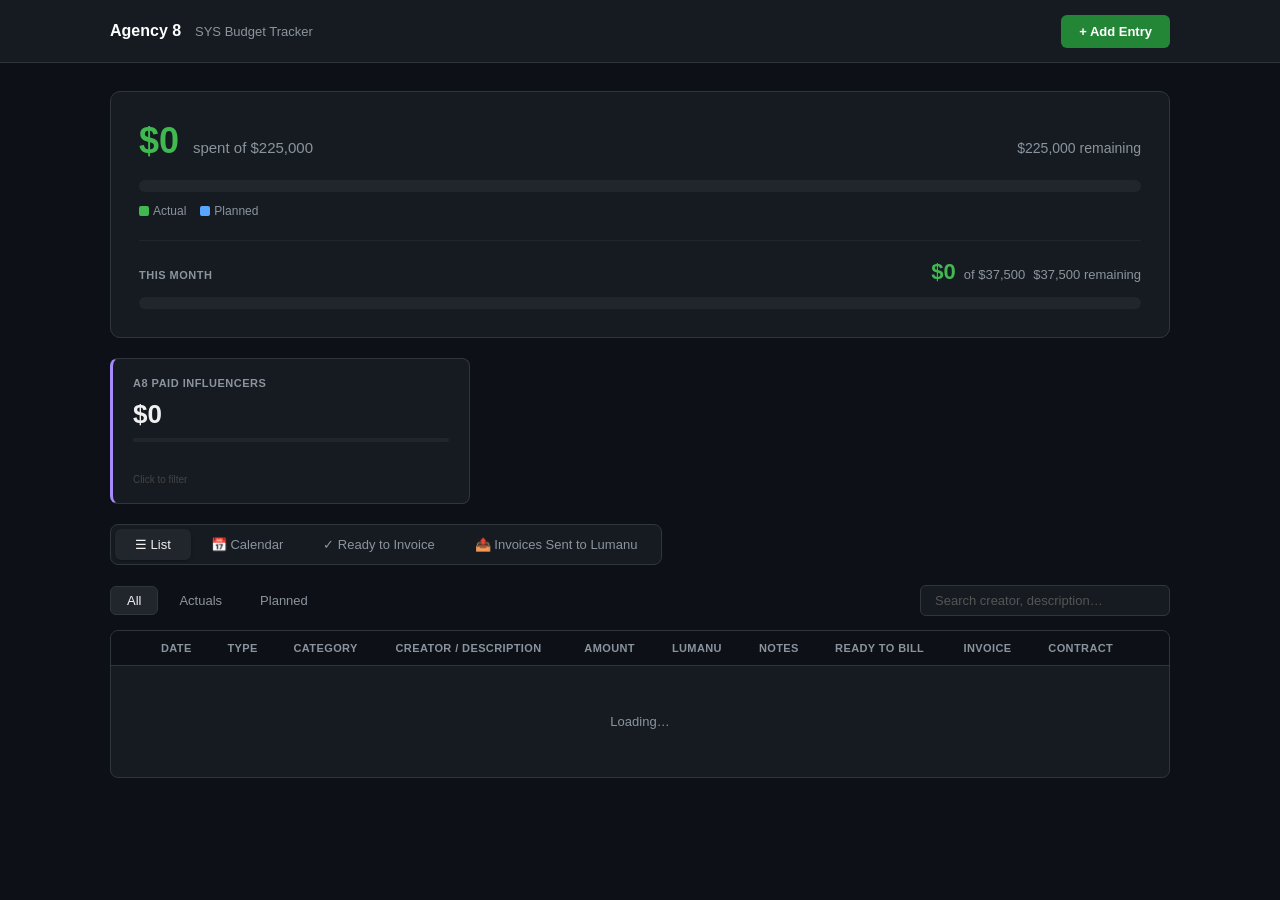
<file: docs/index.html>
<!DOCTYPE html>
<html lang="en">
<head>
  <meta charset="utf-8">
  <meta name="viewport" content="width=device-width, initial-scale=1">
  <title>SYS — Budget Tracker</title>
  <link rel="stylesheet" href="style.css">
</head>
<body>
<div class="app">

  <header class="header">
    <div class="header-inner">
      <div class="header-left">
        <span class="logo">Agency 8</span>
        <span class="logo-sub">SYS Budget Tracker</span>
      </div>
      <button class="btn-add" id="btn-add-entry">+ Add Entry</button>
    </div>
  </header>

  <div class="container">

    <!-- Budget bar -->
    <div class="budget-card">
      <div class="budget-top">
        <div>
          <span class="budget-num" id="total-spent">$0</span>
          <span class="budget-of">spent of $225,000</span>
        </div>
        <span class="budget-rem" id="total-remaining">$225,000 remaining</span>
      </div>
      <div class="progress-track">
        <div class="progress-fill actual" id="progress-actual" style="width:0%"></div>
        <div class="progress-fill planned" id="progress-planned" style="width:0%"></div>
      </div>
      <div class="legend">
        <span class="legend-dot actual"></span> Actual &nbsp;&nbsp;
        <span class="legend-dot planned"></span> Planned <span id="legend-planned-amt" style="color:#58a6ff;font-size:12px;font-weight:600"></span>
      </div>

      <!-- Monthly section -->
      <div class="monthly-divider"></div>
      <div class="monthly-row">
        <div class="monthly-label" id="monthly-label">This Month</div>
        <div class="monthly-right">
          <span class="monthly-num" id="monthly-spent">$0</span>
          <span class="monthly-of">of $37,500</span>
          <span class="monthly-rem" id="monthly-remaining">$37,500 remaining</span>
        </div>
      </div>
      <div class="progress-track" style="margin-bottom:0">
        <div class="progress-fill actual" id="progress-monthly-actual" style="width:0%"></div>
        <div class="progress-fill planned" id="progress-monthly-planned" style="width:0%"></div>
      </div>
    </div>

    <!-- DocuSign / Lumanu invoice inbox (pending review) -->
    <div class="budget-card hidden" id="inbox-section" style="border:1px solid #d29922;background:#1c1607">
      <div style="font-weight:700;margin-bottom:2px">📥 Needs Review <span id="inbox-count" style="color:#d29922"></span></div>
      <div style="color:#8b949e;font-size:12px;margin-bottom:6px" id="inbox-desc"></div>
      <div id="inbox-list"></div>
    </div>

    <!-- Category cards -->
    <div class="cat-grid cat-grid-1">
      <div class="cat-card a8" id="cc-a8_paid" data-cat="a8_paid">
        <div class="cc-label">A8 Paid Influencers</div>
        <div class="cc-num"   id="cat-a8_paid-actual">$0</div>
        <div class="cc-bar-wrap"><div class="cc-bar-fill" id="cat-a8_paid-bar" style="width:0%"></div></div>
        <div class="cc-plan"  id="cat-a8_paid-planned"></div>
        <div class="cc-hint">Click to filter</div>
      </div>
    </div>

    <!-- Active filter banner -->
    <div class="filter-banner hidden" id="filter-banner">
      Showing: <strong id="filter-banner-label"></strong>
      <button class="filter-clear" id="filter-clear">✕ Clear filter</button>
    </div>

    <!-- View toggle -->
    <div class="view-toggle">
      <button class="vt-btn active" data-view="table" id="vt-table">☰ List</button>
      <button class="vt-btn"        data-view="calendar" id="vt-calendar">📅 Calendar</button>
      <button class="vt-btn"        data-view="invoice"  id="vt-invoice">✓ Ready to Invoice</button>
      <button class="vt-btn"        data-view="sent"     id="vt-sent">📤 Invoices Sent to Lumanu</button>
    </div>

    <!-- LIST VIEW -->
    <div id="view-table">
      <div class="toolbar">
        <div class="type-tabs">
          <button class="ttab active" data-filter="all">All</button>
          <button class="ttab" data-filter="actual">Actuals</button>
          <button class="ttab" data-filter="planned">Planned</button>
        </div>
        <input type="search" id="search-input" class="search-box" placeholder="Search creator, description…">
      </div>

      <!-- Lumanu bulk export bar -->
      <div class="lumanu-export-bar hidden" id="lumanu-export-bar">
        <span id="lumanu-export-count">0 selected</span>
        <button class="btn-sec" id="btn-clear-selection">Clear</button>
        <button class="btn-pri" id="btn-export-lumanu">⬇ Send to Lumanu</button>
      </div>

      <div class="table-wrap">
        <table class="tbl">
          <thead>
            <tr>
              <th></th>
              <th class="sh" data-col="date">Date</th>
              <th class="sh" data-col="entry_type">Type</th>
              <th class="sh" data-col="category">Category</th>
              <th>Creator / Description</th>
              <th class="sh" data-col="amount">Amount</th>
              <th>Lumanu</th>
              <th>Notes</th>
              <th>Ready to Bill</th>
              <th>Invoice</th>
              <th>Contract</th>
              <th></th>
            </tr>
          </thead>
          <tbody id="entries-tbody">
            <tr><td colspan="12" class="empty-cell">Loading…</td></tr>
          </tbody>
        </table>
      </div>
    </div>

    <!-- INVOICE VIEW -->
    <div id="view-invoice" class="hidden">
      <div class="invoice-summary" id="invoice-summary"></div>
      <div class="table-wrap">
        <table class="tbl">
          <thead>
            <tr>
              <th class="sh" data-col="date">Date</th>
              <th class="sh" data-col="category">Category</th>
              <th>Creator / Description</th>
              <th class="sh" data-col="amount">Amount</th>
              <th>Notes</th>
              <th></th>
            </tr>
          </thead>
          <tbody id="invoice-tbody">
            <tr><td colspan="6" class="empty-cell">No entries marked ready to invoice.</td></tr>
          </tbody>
        </table>
      </div>
    </div>

    <!-- SENT TO LUMANU VIEW -->
    <div id="view-sent" class="hidden">
      <div class="invoice-summary" id="sent-summary"></div>
      <div class="table-wrap">
        <table class="tbl">
          <thead>
            <tr>
              <th class="sh" data-col="date">Date</th>
              <th class="sh" data-col="category">Category</th>
              <th>Creator / Description</th>
              <th class="sh" data-col="amount">Amount</th>
              <th>Sent To</th>
              <th>Lumanu Status</th>
            </tr>
          </thead>
          <tbody id="sent-tbody">
            <tr><td colspan="6" class="empty-cell">No invoices sent to Lumanu yet.</td></tr>
          </tbody>
        </table>
      </div>
    </div>

    <!-- CALENDAR VIEW -->
    <div id="view-calendar" class="hidden">
      <div class="cal-nav-row">
        <button class="cal-btn" id="cal-prev">← Prev</button>
        <span class="cal-month-label" id="cal-title"></span>
        <button class="cal-btn" id="cal-next">Next →</button>
      </div>
      <div class="cal-key">
        <span class="cal-dot a8_paid">A8 Paid Influencers</span>
        <span class="cal-key-dim">Dimmed = planned only</span>
      </div>
      <div class="cal-dow-row">
        <div>Sun</div><div>Mon</div><div>Tue</div><div>Wed</div>
        <div>Thu</div><div>Fri</div><div>Sat</div>
      </div>
      <div class="cal-grid" id="cal-days"></div>
      <div class="cal-detail hidden" id="cal-detail">
        <div class="cal-detail-hdr">
          <span id="cal-detail-date"></span>
          <button class="cal-close" id="cal-detail-close">✕</button>
        </div>
        <table class="tbl">
          <thead>
            <tr><th>Type</th><th>Category</th><th>Creator / Description</th><th>Amount</th><th>Notes</th></tr>
          </thead>
          <tbody id="cal-detail-tbody"></tbody>
        </table>
      </div>
    </div>

  </div>

  <!-- Add Entry Modal -->
  <div class="overlay hidden" id="modal-overlay">
    <div class="modal">
      <div class="modal-hdr">
        <h3 id="modal-title">Add Entry</h3>
        <button class="modal-x" id="modal-close">✕</button>
      </div>
      <form id="entry-form">
        <div class="form-row">
          <div class="fld">
            <label>Date</label>
            <input type="date" id="f-date" required>
          </div>
          <div class="fld">
            <label>Type</label>
            <select id="f-type" required>
              <option value="actual">Actual</option>
              <option value="planned">Planned</option>
            </select>
          </div>
        </div>
        <div class="fld" id="field-handle">
          <label>Creator Handle</label>
          <input type="text" id="f-handle" placeholder="@username">
        </div>
        <div class="fld">
          <label>Description</label>
          <input type="text" id="f-description" placeholder="e.g. Wave 1 gifting…">
        </div>
        <div class="fld">
          <label>Amount ($)</label>
          <input type="number" id="f-amount" min="0" step="0.01" required placeholder="0.00">
        </div>
        <div class="fld">
          <label>Notes <span style="font-weight:400;text-transform:none;font-size:10px">(optional)</span></label>
          <textarea id="f-notes" rows="2" placeholder="Any extra context…"></textarea>
        </div>
        <div id="field-lumanu">
          <div class="fld">
            <label>Lumanu Billing ID <span style="font-weight:400;text-transform:none;font-size:10px">(Lumanu ID or billing email)</span></label>
            <input type="text" id="f-billing-id" placeholder="LU5231USHA or creator@email.com">
          </div>
          <div class="form-row">
            <div class="fld">
              <label>Due Date</label>
              <input type="date" id="f-due-date">
            </div>
            <div class="fld">
              <label>PO # <span style="font-weight:400;text-transform:none;font-size:10px">(optional)</span></label>
              <input type="text" id="f-po" placeholder="14512">
            </div>
          </div>
          <div class="fld">
            <label>Lumanu Status</label>
            <select id="f-lumanu-status">
              <option value="not_sent">Not Sent</option>
              <option value="needs_approval">Needs Approval</option>
              <option value="approved">Approved</option>
              <option value="pending">Pending</option>
              <option value="issued">Issued</option>
              <option value="canceled">Canceled</option>
            </select>
          </div>
        </div>
        <div class="modal-footer">
          <button type="button" class="btn-sec" id="btn-cancel">Cancel</button>
          <button type="submit" class="btn-pri" id="btn-submit">Add Entry</button>
        </div>
      </form>
    </div>
  </div>

  <!-- Convert to Actual -->
  <div class="overlay hidden" id="convert-overlay">
    <div class="modal modal-sm">
      <div class="modal-hdr">
        <h3>Convert to Actual</h3>
        <button class="modal-x" id="convert-close">✕</button>
      </div>
      <p style="color:#8b949e;font-size:13px;margin-bottom:16px">Planned: <strong id="convert-planned-amt" style="color:#58a6ff"></strong></p>
      <div class="fld">
        <label>Actual Amount ($)</label>
        <input type="number" id="convert-amount" min="0" step="0.01" placeholder="0.00">
        <div id="convert-diff" class="convert-diff"></div>
      </div>
      <div class="modal-footer">
        <button class="btn-sec" id="convert-cancel">Cancel</button>
        <button class="btn-pri" id="convert-confirm">Mark as Actual</button>
      </div>
    </div>
  </div>

  <!-- Delete confirm -->
  <div class="overlay hidden" id="delete-overlay">
    <div class="modal modal-sm">
      <div class="modal-hdr"><h3>Delete this entry?</h3></div>
      <p style="color:#8b949e;font-size:13px;margin-bottom:20px">This cannot be undone.</p>
      <div class="modal-footer">
        <button class="btn-sec" id="delete-cancel">Cancel</button>
        <button class="btn-danger" id="delete-confirm">Delete</button>
      </div>
    </div>
  </div>

  <!-- Possible duplicate (2026-10-14, Emmett — invoices coming through that
       duplicate an already-manually-added entry for the same creator) -->
  <div class="overlay hidden" id="dup-overlay">
    <div class="modal">
      <div class="modal-hdr"><h3>Possible duplicate</h3></div>
      <p style="color:#8b949e;font-size:13px;margin-bottom:14px">
        <strong id="dup-handle"></strong> already has an entry in this tracker — is this the same payment?
      </p>
      <div id="dup-compare" style="display:grid;grid-template-columns:1fr 1fr;gap:12px;margin-bottom:20px"></div>
      <div class="modal-footer">
        <button class="btn-sec" id="dup-keep-both">No, keep both</button>
        <button class="btn-pri" id="dup-replace">Yes, replace the old one</button>
      </div>
    </div>
  </div>

</div>
<script src="config.js"></script>
<script src="app.js"></script>
</body>
</html>
</file>
<file: docs/style.css>
* { box-sizing: border-box; margin: 0; padding: 0; }

body {
  background: #0d1117;
  color: #f0f0f0;
  font-family: -apple-system, BlinkMacSystemFont, 'Segoe UI', sans-serif;
  font-size: 14px;
  min-height: 100vh;
}

.container {
  max-width: 1100px;
  margin: 0 auto;
  padding: 28px 20px 60px;
}

/* ── Header ── */
.header { background: #161b22; border-bottom: 1px solid #30363d; }
.header-inner {
  max-width: 1100px; margin: 0 auto;
  display: flex; align-items: center;
  justify-content: space-between;
  height: 62px; padding: 0 20px;
}
.logo { font-size: 16px; font-weight: 700; color: #fff; }
.logo-sub { font-size: 13px; color: #8b949e; margin-left: 10px; }
.btn-add {
  background: #238636; border: none; border-radius: 6px;
  color: #fff; cursor: pointer; font-size: 13px;
  font-weight: 600; padding: 9px 18px;
  transition: background 0.15s;
}
.btn-add:hover { background: #2ea043; }

/* ── Budget card ── */
.budget-card {
  background: #161b22; border: 1px solid #30363d;
  border-radius: 10px; padding: 28px;
  margin-bottom: 20px;
}
.budget-top {
  display: flex; justify-content: space-between;
  align-items: baseline; flex-wrap: wrap;
  gap: 8px; margin-bottom: 18px;
}
.budget-num  { font-size: 36px; font-weight: 700; color: #3fb950; }
.budget-of   { font-size: 15px; color: #8b949e; margin-left: 10px; }
.budget-rem  { font-size: 14px; color: #8b949e; }
.progress-track {
  height: 12px; background: #21262d;
  border-radius: 6px; overflow: hidden;
  display: flex; margin-bottom: 12px;
}
.progress-fill { height: 100%; transition: width 0.5s ease; }
.progress-fill.actual  { background: #3fb950; }
.progress-fill.planned { background: #58a6ff; }
.legend { font-size: 12px; color: #8b949e; display: flex; align-items: center; gap: 4px; }
.legend-dot {
  display: inline-block; width: 10px; height: 10px;
  border-radius: 2px;
}
.legend-dot.actual  { background: #3fb950; }
.legend-dot.planned { background: #58a6ff; }

/* ── Category cards ── */
.cat-grid {
  display: grid; grid-template-columns: repeat(3, 1fr);
  gap: 14px; margin-bottom: 20px;
}
@media (max-width: 680px) { .cat-grid { grid-template-columns: 1fr; } }
.cat-grid-1 { grid-template-columns: 1fr; max-width: 360px; }

.cat-card {
  background: #161b22; border: 1px solid #30363d;
  border-radius: 8px; padding: 18px 20px;
  border-left: 3px solid transparent;
  cursor: pointer; transition: background 0.15s, border-color 0.15s;
  position: relative;
}
.cat-card:hover { background: #1c2128; }
.cat-card.selected {
  background: #1c2128;
  outline: 2px solid #58a6ff;
  outline-offset: -1px;
}
.cat-card.a8   { border-left-color: #a78bfa; }
.cat-card.mg   { border-left-color: #60a5fa; }
.cat-card.ship { border-left-color: #fb923c; }

.cc-label {
  font-size: 11px; text-transform: uppercase;
  letter-spacing: 0.5px; color: #8b949e;
  font-weight: 600; margin-bottom: 10px;
}
.cc-num   { font-size: 26px; font-weight: 700; margin-bottom: 4px; }
.cc-plan  { font-size: 12px; color: #58a6ff; min-height: 18px; }
.cc-hint  { font-size: 10px; color: #444; margin-top: 8px; }

/* ── Filter banner ── */
.filter-banner {
  background: #0d1f3c; border: 1px solid #1d4ed8;
  border-radius: 6px; padding: 10px 16px;
  margin-bottom: 16px; font-size: 13px;
  display: flex; align-items: center; gap: 12px;
  color: #93c5fd;
}
.filter-clear {
  background: none; border: 1px solid #1d4ed8;
  border-radius: 4px; color: #93c5fd;
  cursor: pointer; font-size: 12px; padding: 3px 10px;
  margin-left: auto;
}
.filter-clear:hover { background: #1d4ed8; color: #fff; }

/* ── View toggle ── */
.view-toggle {
  display: flex; gap: 0;
  background: #161b22; border: 1px solid #30363d;
  border-radius: 8px; padding: 4px;
  width: fit-content; margin-bottom: 20px;
}
.vt-btn {
  background: none; border: none;
  border-radius: 6px; color: #8b949e;
  cursor: pointer; font-size: 13px; font-weight: 500;
  padding: 8px 20px; transition: all 0.15s;
}
.vt-btn:hover { color: #f0f0f0; }
.vt-btn.active {
  background: #21262d; color: #f0f0f0;
  box-shadow: 0 1px 3px rgba(0,0,0,0.3);
}

/* ── Toolbar ── */
.toolbar {
  display: flex; align-items: center;
  justify-content: space-between;
  gap: 12px; margin-bottom: 14px; flex-wrap: wrap;
}
.type-tabs { display: flex; gap: 4px; }
.ttab {
  background: none; border: 1px solid transparent;
  border-radius: 6px; color: #8b949e;
  cursor: pointer; font-size: 13px; padding: 6px 16px;
  transition: all 0.15s;
}
.ttab:hover { color: #f0f0f0; }
.ttab.active {
  background: #21262d; border-color: #30363d;
  color: #f0f0f0;
}
.search-box {
  background: #161b22; border: 1px solid #30363d;
  border-radius: 6px; color: #f0f0f0;
  font-size: 13px; outline: none;
  padding: 7px 14px; width: 250px;
  transition: border-color 0.15s;
}
.search-box:focus { border-color: #58a6ff; }
.search-box::placeholder { color: #555; }

/* ── Table ── */
.table-wrap {
  background: #161b22; border: 1px solid #30363d;
  border-radius: 8px; overflow: hidden;
}
.tbl { width: 100%; border-collapse: collapse; font-size: 13px; }
.tbl th {
  background: #0d1117; color: #8b949e;
  font-size: 11px; font-weight: 600;
  letter-spacing: 0.4px; padding: 11px 16px;
  text-align: left; text-transform: uppercase;
  border-bottom: 1px solid #30363d; white-space: nowrap;
}
.tbl th.sh { cursor: pointer; user-select: none; }
.tbl th.sh:hover { color: #f0f0f0; }
.tbl th.sorted { color: #58a6ff; }
.tbl td {
  padding: 13px 16px; border-bottom: 1px solid #21262d;
  vertical-align: middle;
}
.tbl tr:last-child td { border-bottom: none; }
.tbl tr:hover td { background: #1c2128; }
.tbl tr.dim td { opacity: 0.75; }
.empty-cell {
  color: #8b949e; text-align: center;
  padding: 48px !important;
}

/* Badges */
.badge-type {
  display: inline-block; font-size: 10px; font-weight: 700;
  padding: 3px 9px; border-radius: 10px; white-space: nowrap;
}
.badge-type.actual  { background: #0d2d1a; color: #3fb950; }
.badge-type.planned { background: #0d1f3c; color: #58a6ff; }

.badge-cat {
  display: inline-block; font-size: 11px;
  padding: 3px 9px; border-radius: 4px; white-space: nowrap;
}
.badge-cat.a8_paid             { background: #2d1f5e; color: #a78bfa; }
.badge-cat.evolvetogether_paid { background: #0f2044; color: #60a5fa; }
.badge-cat.shipping            { background: #2d1f0f; color: #fb923c; }

.handle-text { font-family: monospace; font-size: 11px; color: #8b949e; margin-right: 4px; }
.amount-actual  { font-weight: 600; }
.amount-planned { font-weight: 600; color: #58a6ff; }
.note-text      { font-size: 12px; color: #8b949e; }

.btn-del {
  background: none; border: none; color: #444;
  cursor: pointer; font-size: 14px; padding: 4px 8px; border-radius: 4px;
}
.btn-del:hover { color: #f85149; background: #2d0000; }

.btn-edit {
  background: none; border: none; color: #444;
  cursor: pointer; font-size: 13px; padding: 4px 8px; border-radius: 4px;
}
.btn-edit:hover { color: #58a6ff; background: #0d1f3c; }

.btn-convert {
  background: none; border: 1px solid #1a4429;
  border-radius: 4px; color: #3fb950;
  cursor: pointer; font-size: 11px; font-weight: 600;
  padding: 3px 8px; white-space: nowrap;
}
.btn-convert:hover { background: #0d2d1a; }

.convert-diff {
  font-size: 12px; font-weight: 600;
  margin-top: 6px; min-height: 18px;
}
.convert-diff.under { color: #3fb950; }
.convert-diff.over  { color: #f85149; }

.row-variance {
  font-size: 11px; font-weight: 600; margin-top: 3px;
}
.row-variance.under { color: #3fb950; }
.row-variance.over  { color: #f85149; }

.cc-bar-wrap {
  height: 4px; background: #21262d;
  border-radius: 2px; overflow: hidden;
  margin: 8px 0 6px;
}
.cc-bar-fill {
  height: 100%; background: #3fb950;
  border-radius: 2px; transition: width 0.5s ease;
}

/* ── Calendar ── */
.cal-nav-row {
  display: flex; align-items: center;
  justify-content: space-between; margin-bottom: 16px;
}
.cal-month-label { font-size: 16px; font-weight: 600; }
.cal-btn {
  background: #161b22; border: 1px solid #30363d;
  border-radius: 6px; color: #f0f0f0;
  cursor: pointer; font-size: 13px; padding: 7px 16px;
}
.cal-btn:hover { background: #1c2128; }

.cal-key {
  display: flex; align-items: center;
  gap: 10px; margin-bottom: 16px; flex-wrap: wrap;
}
.cal-key-dim { font-size: 11px; color: #555; margin-left: 4px; }

.cal-dow-row {
  display: grid; grid-template-columns: repeat(7, 1fr);
  gap: 3px; margin-bottom: 3px;
  text-align: center;
}
.cal-dow-row div {
  font-size: 11px; font-weight: 600;
  text-transform: uppercase; letter-spacing: 0.5px;
  color: #8b949e; padding: 8px 0;
}
.cal-grid {
  display: grid; grid-template-columns: repeat(7, 1fr); gap: 3px;
}
.cal-day {
  background: #161b22; border: 1px solid #30363d;
  border-radius: 6px; min-height: 90px; padding: 10px;
}
.cal-day.clickable { cursor: pointer; }
.cal-day.clickable:hover { background: #1c2128; border-color: #8b949e; }
.cal-day.is-today { border-color: #58a6ff; }
.cal-day.faded { background: #0d1117; border-color: #1a1f27; opacity: 0.35; }
.cal-day-num { font-size: 12px; font-weight: 600; color: #8b949e; margin-bottom: 6px; }
.cal-day.is-today .cal-day-num { color: #58a6ff; }
.cal-dot {
  font-size: 11px; font-weight: 600;
  padding: 2px 6px; border-radius: 3px;
  display: inline-block; margin-bottom: 3px;
}
.cal-dot.a8_paid             { background: #2d1f5e; color: #a78bfa; }
.cal-dot.evolvetogether_paid { background: #0f2044; color: #60a5fa; }
.cal-dot.shipping            { background: #2d1f0f; color: #fb923c; }
.cal-dot.cal-dot-plan  { opacity: 0.55; }

.cal-detail {
  background: #161b22; border: 1px solid #30363d;
  border-radius: 8px; margin-top: 16px; overflow: hidden;
}
.cal-detail-hdr {
  display: flex; justify-content: space-between;
  align-items: center; padding: 14px 18px;
  border-bottom: 1px solid #30363d;
  font-weight: 600; font-size: 14px;
}
.cal-close {
  background: none; border: none;
  color: #8b949e; cursor: pointer; font-size: 14px;
}
.cal-close:hover { color: #f0f0f0; }

/* ── Modals ── */
.overlay {
  position: fixed; inset: 0;
  background: rgba(0,0,0,0.65);
  display: flex; align-items: center;
  justify-content: center; z-index: 100;
}
.modal {
  background: #161b22; border: 1px solid #30363d;
  border-radius: 10px; padding: 26px;
  width: 460px; max-width: 95vw;
  max-height: 90vh; overflow-y: auto;
}
.modal-sm { width: 360px; }
.modal-hdr {
  display: flex; justify-content: space-between;
  align-items: center; margin-bottom: 22px;
}
.modal-hdr h3 { font-size: 16px; font-weight: 600; }
.modal-x {
  background: none; border: none;
  color: #8b949e; cursor: pointer; font-size: 16px;
}
.modal-x:hover { color: #f0f0f0; }

.fld { margin-bottom: 15px; }
.form-row { display: flex; gap: 14px; }
.form-row .fld { flex: 1; }
label {
  display: block; font-size: 11px;
  color: #8b949e; text-transform: uppercase;
  letter-spacing: 0.4px; font-weight: 600; margin-bottom: 5px;
}
input, select, textarea {
  width: 100%; background: #0d1117;
  border: 1px solid #30363d; border-radius: 5px;
  color: #f0f0f0; font-size: 13px;
  padding: 8px 11px; outline: none;
  font-family: inherit;
}
input:focus, select:focus, textarea:focus { border-color: #58a6ff; }
textarea { resize: none; }
select option { background: #161b22; }
input::placeholder, textarea::placeholder { color: #555; }

.modal-footer {
  display: flex; gap: 10px;
  justify-content: flex-end; margin-top: 22px;
}
.btn-sec {
  background: none; border: 1px solid #30363d;
  border-radius: 6px; color: #8b949e;
  cursor: pointer; font-size: 13px; padding: 8px 18px;
}
.btn-sec:hover { border-color: #8b949e; color: #f0f0f0; }
.btn-pri {
  background: #238636; border: none;
  border-radius: 6px; color: #fff;
  cursor: pointer; font-size: 13px;
  font-weight: 600; padding: 8px 20px;
}
.btn-pri:hover { background: #2ea043; }
.btn-pri:disabled { background: #21262d; color: #555; cursor: not-allowed; }
.btn-danger {
  background: #b91c1c; border: none;
  border-radius: 6px; color: #fff;
  cursor: pointer; font-size: 13px;
  font-weight: 600; padding: 8px 20px;
}
.btn-danger:hover { background: #dc2626; }

/* ── Monthly section ── */
.monthly-divider {
  border-top: 1px solid #21262d;
  margin: 22px 0 18px;
}
.monthly-row {
  display: flex; justify-content: space-between;
  align-items: baseline; flex-wrap: wrap;
  gap: 8px; margin-bottom: 12px;
}
.monthly-label {
  font-size: 11px; text-transform: uppercase;
  letter-spacing: 0.5px; color: #8b949e; font-weight: 600;
}
.monthly-right { display: flex; align-items: baseline; gap: 8px; flex-wrap: wrap; }
.monthly-num   { font-size: 22px; font-weight: 700; color: #3fb950; }
.monthly-of    { font-size: 13px; color: #8b949e; }
.monthly-rem   { font-size: 13px; color: #8b949e; }

.hidden { display: none !important; }


/* ── Planned bar hover tooltip ── */
.progress-fill[data-tooltip] { position: relative; overflow: visible; cursor: pointer; }
.progress-fill[data-tooltip]::after {
  content: attr(data-tooltip);
  position: absolute;
  top: calc(100% + 8px);
  left: 50%;
  transform: translateX(-50%);
  background: #21262d;
  color: #58a6ff;
  font-weight: 600;
  padding: 5px 12px;
  border-radius: 6px;
  font-size: 12px;
  white-space: nowrap;
  pointer-events: none;
  opacity: 0;
  transition: opacity 0.15s;
  border: 1px solid #30363d;
  z-index: 100;
}
.progress-fill[data-tooltip]:hover::after { opacity: 1; }

/* Allow tooltip to escape progress bar */
.progress-track { overflow: visible; }
.progress-track .progress-fill.actual { border-radius: 0; }


/* ── Lumanu inbox + invoice/contract linking (added 2026-09-30) ──────────── */
.btn-attach-invoice, .btn-view-invoice, .btn-add-contract, .btn-view-contract {
  background: none; border: none; color: #444;
  cursor: pointer; font-size: 13px; padding: 4px 6px; border-radius: 4px;
  text-decoration: none; display: inline-block;
}
.btn-attach-invoice:hover, .btn-add-contract:hover { color: #d29922; background: #2d2107; }
.btn-view-invoice:hover, .btn-view-contract:hover { color: #3fb950; background: #0d2d1a; }

.btn-invoice {
  background: none; border: 1px solid #30363d;
  border-radius: 4px; color: #555;
  cursor: pointer; font-size: 11px; font-weight: 600;
  padding: 3px 8px; white-space: nowrap;
  transition: all 0.15s;
}
.btn-invoice:hover { border-color: #3fb950; color: #3fb950; }
.btn-invoice.invoiced {
  background: #0d2d1a; border-color: #3fb950; color: #3fb950;
}

.btn-unmark {
  background: none; border: 1px solid #30363d;
  border-radius: 4px; color: #555;
  cursor: pointer; font-size: 11px; font-weight: 600;
  padding: 3px 8px; white-space: nowrap;
  transition: all 0.15s;
}
.btn-unmark:hover { border-color: #f85149; color: #f85149; }

.invoice-summary { margin-bottom: 16px; }
.invoice-total {
  background: #0d2d1a; border: 1px solid #3fb950;
  border-radius: 8px; padding: 16px 20px;
  display: flex; align-items: center; gap: 16px;
}
.invoice-total-label { font-size: 13px; color: #8b949e; }
.invoice-total-amt   { font-size: 28px; font-weight: 700; color: #3fb950; }
.invoice-total-count { font-size: 12px; color: #8b949e; margin-left: auto; }

.badge-lumanu {
  display: inline-block; font-size: 10px; font-weight: 700;
  padding: 3px 8px; border-radius: 10px; white-space: nowrap;
  text-transform: uppercase; letter-spacing: .3px;
}
.badge-lumanu.not_sent       { background: #21262d; color: #8b949e; }
.badge-lumanu.needs_approval { background: #2d2107; color: #d29922; }
.badge-lumanu.approved       { background: #0d1f3c; color: #58a6ff; }
.badge-lumanu.pending        { background: #2d1f0f; color: #fb923c; }
.badge-lumanu.issued         { background: #0d2d1a; color: #3fb950; }
.badge-lumanu.canceled       { background: #2d0d0d; color: #f85149; }

.lumanu-export-bar {
  display: flex; align-items: center; gap: 12px;
  background: #0d2d1a; border: 1px solid #3fb950;
  border-radius: 8px; padding: 10px 16px;
  margin-bottom: 14px; font-size: 13px; color: #3fb950; font-weight: 600;
}
.lumanu-export-bar .btn-pri { margin-left: auto; }

.row-check { width: auto; cursor: pointer; }
</file>
